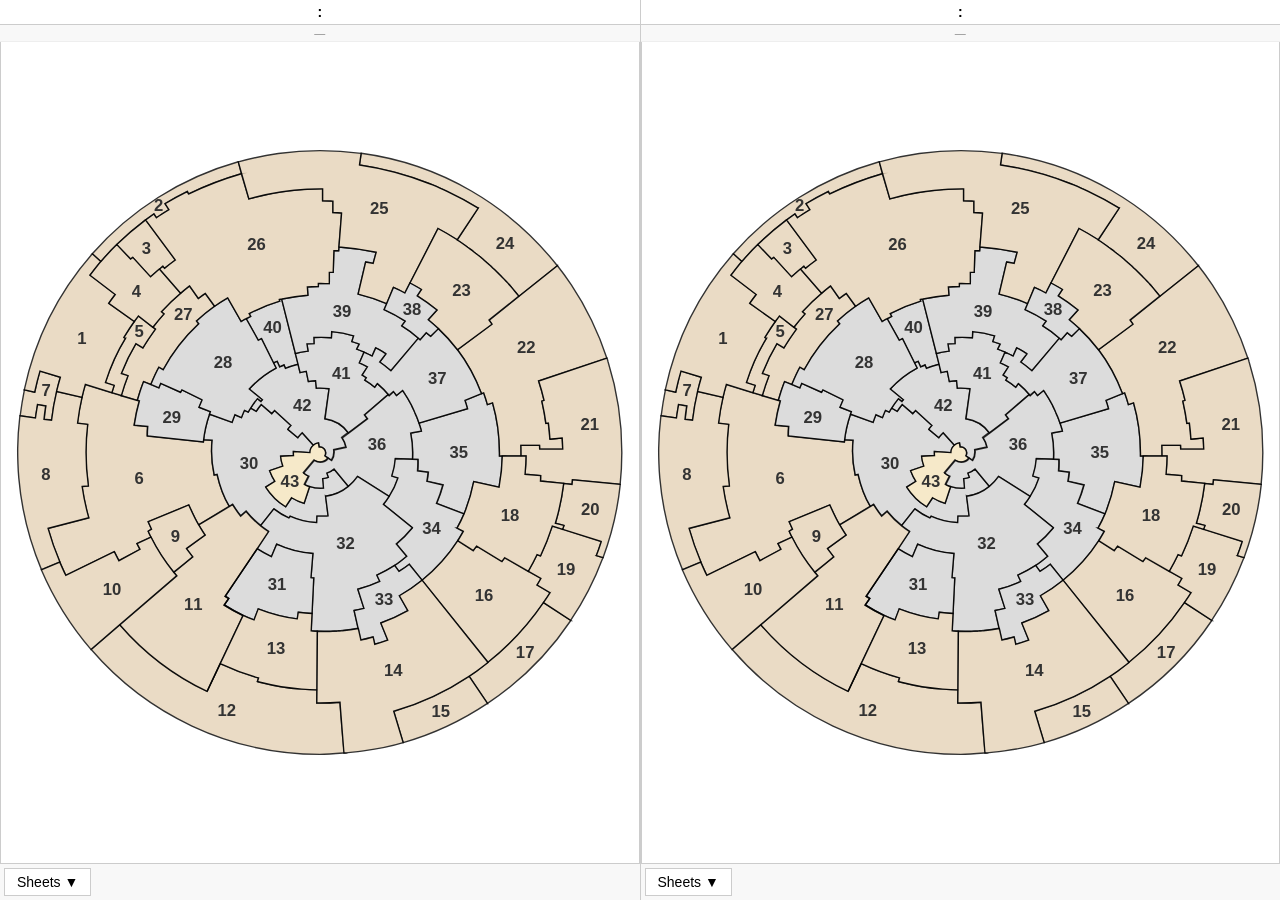
<file: web/index.html>
<!DOCTYPE html>
<html lang="ru">
<head>
<meta charset="UTF-8">
<title>Две карты задач</title>
<link rel="stylesheet" href="css/styles.css">
</head>
<body>
<div id="maps-wrapper">
  <div class="col">
    <div class="scoreboard"><span class="team team1"></span> <span class="score score1"></span> <span class="separator">:</span> <span class="score score2"></span> <span class="team team2"></span></div>
    <div class="freshness" id="left-freshness">—</div>
    <div id="left-map" class="map-box"></div>

    <div id="left-selector" class="selector">
      <button class="sel-btn">Sheets ▼</button>
      <div class="sel-list"></div>
    </div>
  </div>

  <div class="col">
    <div class="scoreboard"><span class="team team1"></span> <span class="score score1"></span> <span class="separator">:</span> <span class="score score2"></span> <span class="team team2"></span></div>
    <div class="freshness" id="right-freshness">—</div>
    <div id="right-map" class="map-box"></div>

    <div id="right-selector" class="selector">
      <button class="sel-btn">Sheets ▼</button>
      <div class="sel-list"></div>
    </div>
  </div>
</div>

<!-- ▾▾▾ SVG-карта задач: 43 клетки (path-1..path-43) — соответствуют square_N из Apps Script ▾▾▾ -->
<template id="svg-template">
  <svg viewBox="0 0 800 800" xmlns="http://www.w3.org/2000/svg">
<g data-name=" Слой 2" id="_Слой_2-2">
<g>
<g data-name=" Слой 2-2" id="_Слой_2-2">
<path d="m552.6,235.4c-.1,7.8-.9,15-2.3,22.4l-18.2-4.1c-1.6,8.1-3.9,15.9-7,23.3l-19.6-7.6c1.8-4.3,3.4-8.7,4.6-13.3l-11.5-2.6c.4-2.1.7-4.3.9-6.5l-7.6-1c.2-2.7.3-5.4.2-8.2l-4-.2c.1-1.7.1-3.1.1-4.8,0-4.8-.5-9.4-1.4-13.9l1.17-.23,6.41-1.27h.02s-.03-.1-.04-.15c-.16-.55-.32-1.05-.42-1.6-.01-.08-.03-.16-.04-.25-.1-.4-.2-.8-.4-1.2-.1-.4-.2-.8-.4-1.2-.1-.4-.2-.7-.3-1,0-.1-.1-.2-.1-.3l34.9-10.3c-.5-2-1.1-4-1.8-6l11.9-4.9,1.5-.6c1,2.8,1.9,5.6,2.7,8.5l3.7-1.3c3.3,11.5,5,23.6,5,36.1v2.2h2Z" id="path-35" style="stroke: #000; stroke-miterlimit: 10;"></path>
<line style="stroke: #000; stroke-miterlimit: 10;" x1="506.73" x2="506.67" y1="143.68" y2="143.74"></line>
<path d="m332.6,138.3l1.6,2c-10.2,9.5-18.9,20.7-25.6,33.1l-3.1-1.8c-2.3,4.1-3.97,8.03-5.77,12.33l-5.13-2.13c-1.8,4.4-3.3,8.9-4.6,13.5l-11.5-3.3c1.4-4.9,3-9.7,4.8-14.3l-4.8-1.6c2.9-7.5,6.4-14.7,10.5-21.5l5,3.1c2.8-4.7,5.9-9.2,9.1-13.6l-1.8-1.33c2.4-3.2,5.2-6.57,7.9-9.57l-1.9-1.5c4.3-4.7,8.9-9.2,13.8-13.3,2.1-1.8,4.3-3.6,6.5-5.3l6.3,9c1.6-1.2,3.3-2.5,5-3.6l6.7,9.2c-4.6,3.2-8.9,6.8-13,10.6Z" id="path-27" style="stroke: #000; stroke-miterlimit: 10;"></path>
<path d="m356.1,271.5l-21.9,13.4c-2.8-4.5-7-14.2-7.1-14.3l-29.3,12.1c.8,1.8,1.7,3.5,2.5,5.3l-2.4,1.5c.6,1.4,1.27,2.88,1.97,4.18l-10.07,4.72,2.2,4.1-15.2,8.2c-1.1-2.1-2.2-4.3-3.3-6.5l-34.9,17c-1.5-3.1-2.9-6.3-4.3-9.5-3.3-7.8-6.2-15.9-8.5-24.2l29.3-7.6c-2.1-7.3-3.7-14.9-4.8-22.5l4.5-.4c-1.1-7.9-1.7-16-1.7-24.2,0-6.8.4-13.5,1.2-20.1l-7.3-.9c.8-6.4,1.8-12.5,3.2-18.5.7-3.1,1.5-6.2,2.4-9.3l19.1,5.9,6.2,1.9.6.2h0l12.9,3.8c-1.6,5.6-2.8,11.3-3.7,17.3h.2v.2l9.5.9c-.2,2.2-.3,4.4-.3,6.6h.2v.2l40.3,4.2c.05-.48.16-1.5.16-1.5l6.04.4c-.3,2.6-.4,5.3-.4,8,0,6.2.7,11.2,1.9,17l2.1-.4c1.9,8.2,4.5,15.7,8.7,22.8Z" id="path-6" style="stroke: #000; stroke-miterlimit: 10;"></path>
<path d="m405.73,169.37c-3,.8-6.23,1.84-9.13,2.94l-1-2.4c-1,.4-2.1.9-3.1,1.4l-1.8-4c-1.1.5-1.6.7-2.6,1.2l-8.7-17.5c-.9.4-1.5.7-2.3,1.1l-8.7-15.5c1.1-.6,2.1-1.1,3.2-1.7l-1.1-2c7-3.6,14.4-6.6,22-8.9l-.3-1.2c.61-.12,1.17-.22,1.7-.3l11.83,46.86Z" id="path-40" style="stroke: #000; stroke-miterlimit: 10;"></path>
<path d="m425.5,264.3l1.8,14.1c-1.9.3-6,.2-8,.2h0l-.2,4.7c-6.8-.2-13.2-1.8-19.1-4.5l-.9,1.2c-3.9-1.7-7.5-4-10.8-6.6l-9.5,11.9c-3.9-3.1-7.4-6.6-10.5-10.4l-3.9,3.4c-2.1-2.6-4-5.4-5.8-8.3l-2.4,1.5c-4.2-7.1-6.9-14.6-8.7-22.9l-2.1.4c-1.2-5.8-1.9-10.8-1.9-17,0-2.7.1-5.4.4-8l-6.1-.4c.7-6.4,2.2-12.4,4.2-18.3l16.2,5.9c.6-1.9,1.3-3.7,2-5.5l4.7,2c.7-1.7,1.4-3.5,2.2-5.2l2.7,1.3c.6-1,1.21-2.02,1.81-2.92l3.99,2.32c1.1-1.7,2.3-3.3,3.6-4.9l7.6,6.6c.6-.8,1.3-1.5,2-2.3l11.8,10.8c-.8.9-1.6,1.8-2.3,2.8l7.2,6c.9-1.3,1.9-2.5,3.1-3.6l8.1,9c-1.5,1.3-2.4,3.2-2.4,5.3l-11.9-.7v.7c0,.7,0,1.4.1,2.1l-9.3.5c.2,2.5.8,4.8,1.6,7.1l-9.5,3.3c1,2.7,2.3,5.3,3.8,7.7l-6.6,4.1c3.6,5.7,8.5,10.6,14.3,14.2l4.3-6.5c2.8,1.7,5.8,3.1,9,4.1l4-12.2c2.4.8,5,1.2,7.6,1.2.7,0,1.5,0,2.2-.1l-.6-6.8c1.4-.2,2.8-.5,4.1-.9l-1.1-3.1c1.9-.6,3.7-1.6,5.2-2.9l10.3,12.5c-4.5,3.8-10.1,6.3-16.3,7.1h0Z" id="path-30" style="stroke: #000; stroke-miterlimit: 10;"></path>
<path d="m440,228.8l-8.7,1.9c.1.6.1,1.2.1,1.8,0,2.2-.6,4.2-1.8,5.8l-4.5-3.1c.4-.7.6-1.4.6-2.2,0-2.3-1.9-4.1-4.1-4.1h-.6l-.5-3c-1.4.2-2.7.8-3.7,1.7l-8.1-9c-1.2,1.1-2.2,2.3-3.1,3.6l-7.3-6c.7-1,1.51-1.9,2.31-2.8l-11.81-10.8c-.7.8-1.4,1.5-2,2.3l-7.6-6.6c-1.3,1.6-2.5,3.2-3.6,4.9l-4-2.3c1.5-2.3,3.1-4.6,4.9-6.8l2.5,2c.4-.5.5-.7,1-1.2l-9.4-7.7c5.5-6.1,12-11.2,19.3-15.1l-1.8-3.6c1-.6,1.5-.8,2.6-1.2l1.8,4c1-.5,2.1-1,3.1-1.4l1,2.4c2.9-1.2,6.13-2.14,9.13-2.94l1.42,6.04c1.5-.3,2.95-.71,4.45-.91l1.5,7.3c1.8-.3,3.3-.5,5.2-.6l.56,5.38c.8-.1,1.54-.08,2.34-.08,2.2,0,4.6.2,6.8.5l-3.1,21.6c6.8,1,12.8,4.7,16.7,9.9l-4.6,3.5c1.5,2,2.5,4.3,3,6.8h0Z" id="path-42" style="stroke: #000; stroke-miterlimit: 10;"></path>
<path d="m427,236.7c-1.2,1.7-3.4,2.9-5.7,2.9-1.6,0-3-.5-4.2-1.4l-7.7,9.1q.1.1.2.2h0c1,.9,2.2,1.7,3.5,2.3l-2.9,5.8c.1,0,.2.1.2.1v.1c1.2.6,2.4,1.1,3.6,1.5l-4,12.2c-3.2-1-6.2-2.4-9-4.1l-4.3,6.5c-5.8-3.6-10.7-8.5-14.3-14.2l6.6-4.1c-1.5-2.4-2.8-5-3.8-7.7l9.5-3.3c-.8-2.3-1.4-4.6-1.6-7.1l9.3-.5c-.1-.7-.1-1.4-.1-2.1v-.7l11.9.7c0-2.1.9-4,2.4-5.3,1-.9,2.3-1.5,3.7-1.7l.5,3h.6c2.2,0,4.1,1.8,4.1,4.1,0,.8-.2,1.5-.6,2.2l2.1,1.5h0Z" id="path-43" style="stroke: #000; stroke-miterlimit: 10;"></path>
<path d="m470.54,191.15l-17.14,14.55c.17.2.34.39.5.59.03.03.05.06.08.09.38.5.78,1.01,1.17,1.51.12.17.24.34.35.51l-13.6,10.3c0-.1-.1-.1-.1-.2-3.9-5.2-9.8-8.9-16.7-9.9l2.9-21.6c-2.2-.3-4.3-.5-6.6-.5-.4,0-.82,0-1.25.01-.43.01-.89.03-1.29.08l-.56-5.38c-1.82.1-3.46.3-5.2.59l-1.5-7.3c-.06.01-.13.02-.19.03-1.43.2-2.82.59-4.26.88l-3.36-13.72c2.9-.8,6.21-1.39,9.11-1.79l-.8-5.2c1.7-.1,3.4-.2,5.1-.2l-.1-4.4h0c3.18-.23,9.88-.1,12.58.2l.22-4.4c5.33.49,10.77,1.53,15.8,3l-1.3,4.2c1.63.48,3.46,1.15,5.09,1.73.07.02.14.05.21.07l-1.8,3.6c1.7.6,3.61,1.39,5.3,2.1l-3.4,7.8c2,.9,3.9,1.8,5.8,2.8l-3.8,6c1,.6,2,1.2,3,1.8l-1.1,1.8c2.48,1.49,4.86,3.17,7.14,5.05.02.02.04.03.06.05l1.86-2.55.04-.05c2.8,2.4,5.5,5,7.8,7.8l-.06.05Z" id="path-41" style="stroke: #000; stroke-miterlimit: 10;"></path>
<path d="m486.7,218.9c.9,4.5,1.4,9.1,1.4,13.9,0,1.7,0,3.1-.1,4.8l-12.2-.4v.11c-.3,4.3-1.2,8.39-2.5,12.39l4.4,1.4c-1.5,4.7-3.7,9.2-6.3,13.3l-.1-.06-22.7-14.24s-.02.03-.03.04c-1.79,2.78-4.19,4.88-6.68,6.97h-.02s-3.77-4.51-3.77-4.51l-6.5-7.8h0c-1.5,1.3-3.29,2.3-5.19,2.9l1.1,3.1c-1.3.4-2.7.7-4.1.9l.6,6.8c-.7.1-1.5.1-2.2.1-2.7,0-5.2-.4-7.6-1.2-.04-.01-.08-.03-.12-.04-.03-.01-.06-.02-.09-.03-1.22-.38-2.35-.86-3.39-1.43v-.1l2.9-5.8c-.1,0-.2-.1-.2-.1-.07-.03-.13-.07-.2-.1-.08-.04-.17-.09-.25-.13-1.05-.55-2.09-1.19-3.05-2.07l7.7-9.1c1.2.9,2.6,1.4,4.2,1.4,2.3,0,4.5-1.2,5.7-2.9.08.06,2.5,1.7,2.5,1.7,1.2-1.6,1.8-3.6,1.8-5.8,0-.6,0-1.2-.1-1.8l8.7-1.9c-.5-2.5-1.5-4.8-2.8-6.8l4.6-3.5,13.6-10.3c-.18-.24-.37-.47-.55-.71-.39-.5-.79-1.01-1.17-1.51-.03-.03-.05-.06-.08-.09-.1-.13-.2-.26-.3-.39l16.9-14.7c.2.3.5.6.7.8l3.1-2.9c.8.9,1.5,1.9,2.2,2.8l4.4-3.6c.4.6.9,1.3,1.3,1.9.3.5.6,1,.9,1.4,1.2,1.8,2.3,3.7,3.3,5.6.4.7.8,1.4,1.1,2.1v.1c.4.7.7,1.4,1,2.1.4.7.7,1.5,1,2.2.08.17.17.33.25.5.05.13.11.27.16.4.03.1.07.2.09.3.1.3.3.6.4,1,.2.4.3.8.5,1.1.1.1.1.3.2.4.6,1.4,1.1,2.9,1.6,4.4,0,.1.1.2.1.3.1.3.2.7.3,1,.1.4.3.8.4,1.2.1.4.2.8.4,1.2,0,.05.03.1.04.15.16.55.32,1.05.42,1.6.01.05.02.1.02.15.01.03.02.07.02.1l-6.43,1.17-1.27.23Z" id="path-36" style="stroke: #000; stroke-miterlimit: 10;"></path>
<path d="m520,287.2l4.5,2.4c-1.3,2.3-2.6,4.5-4,6.7v.1c-6.9,10.8-15.6,20.2-25.6,28.3h0l-9.2-11.4c-2.3,1.9-4.72,3.52-7.4,5.1l-3.1-4.3h0c3-2,5.9-4.29,8.6-6.59l-7.4-8.71.1-.1c4.2-3.5,8-7.5,11.5-11.7h0l-20.8-16.8v-.1c1.5-1.8,2.8-3.7,4-5.6,2.6-4.1,4.8-8.6,6.3-13.3l-4.4-1.4c1.3-4,2.2-8.2,2.5-12.5l12.2.4,4,.2c.1,2.8,0,5.5-.2,8.2l7.6,1c-.2,2.2-.5,4.4-.9,6.5l11.5,2.6c-1.2,4.6-2.8,9-4.6,13.3l19.9,7.5c-1.3,3.3-3.2,6.9-5.1,10.2Z" id="path-34" style="stroke: #000; stroke-miterlimit: 10;"></path>
<path d="m476.4,298.6l.1.1,7.3,8.8s-5.6,4.7-8.6,6.6h0c-4.1,2.7-8.4,4.9-12.8,7l2.1,4.5c-5.1,2.4-10.2,4.2-15.8,5.6l4.4,13.8c-3.4.82-7.1,1.5-7.1,1.5l3,12.8h-.1c-3.8.7-7.5,1.2-11.3,1.6-.3,0-.6.1-1,.1-.6.1-1.2.1-1.9.1-.5,0-1.1.1-1.6.1-.9.1-1.8.1-2.7.1-.7,0-1.5.1-2.2.1h-3.8c-1.6,0-3.3,0-4.9-.1h-.1c-1.5,0-2.8-.1-4.3-.2l.6-12.5,1.3-25.5-2-.2,1.4-17.4c-9.3-.6-18.1-3-26.1-6.7-.05.11-3.7,8.8-3.7,8.8l-.1.2c-3.5-1.7-6.89-3.63-10.3-5.8h0l8.2-12.3.1-.2c-2-1.3-3.9-2.7-5.7-4.1l9.5-12c3.3,2.6,6.9,4.8,10.8,6.5l.9-1.2c5.9,2.7,12.3,4.3,19.1,4.5l.2-4.6h0c2,0,6.1.1,8-.2l-1.8-14.1c6.2-.8,11.8-3.2,16.4-7h0c2.5-2.1,4.7-4.5,6.5-7.2h.1l22.7,14.3c-1.2,2-2.6,3.9-4.1,5.7h0l20.8,16.8v.1c-3.4,4.2-7.2,8.1-11.5,11.6h0Z" id="path-32" style="stroke: #000; stroke-miterlimit: 10;"></path>
<path d="m438.7,449c-5.8.5-11.4,1-17.3,1-65.8,0-124.7-29.2-164.5-75.4l20.7-17.8h0c17.3,20,38.5,36.3,62.6,47.8h0l9.4-19.8c8.9,4.2,17.9,7.6,27.6,10.2l-.8,2.6c.9.2,1.7.5,2.6.7h.1c9.4,2.4,19.2,4,29.1,4.8,3.6.3,7.3.5,11,.5l-.1,9.4v.1h2.2c4.9,0,9.7-.2,14.5-.6l.2,3s2.6,33.5,2.7,33.5Z" id="path-12" style="stroke: #000; stroke-miterlimit: 10;"></path>
<path d="m415.8,348.7c-3.5-.1-6.5-.4-9.9-.9l-.7,4.7c-10-1.2-19.1-3.7-28.1-7.2l-3,8c-2.7-1-5.3-2.1-7.8-3.3-4.7-2.2-9.2-4.7-13.6-7.5l3.2-4.7c-.8-.5-1.6-1-2.5-1.6,0,0,22.73-34.1,22.8-34.2,2.84,1.82,6.7,4,10.3,5.8.09-.22,3.8-9,3.8-9,8.1,3.8,16.8,6.1,26.1,6.7l-1.4,17.4,2,.2-1.2,25.6Z" id="path-31" style="stroke: #000; stroke-miterlimit: 10;"></path>
<path d="m364.9,32.3h0c-13.2,3.8-25.8,8.6-38,14.5h0l-.8-1.7-.1-.1c-5.5,2.7-10.8,5.6-16,8.8l2.8,4.3c-3.1,1.9-6,3.7-9,5.8h0l-1.7-2.6-.1-.1c-2,1.4-4,2.9-6,4.3-7.3,5.5-14.2,11.4-20.7,17.8-4,3.9-7.7,7.9-11.4,12.1l-.1.1-6-5.5-.1-.1c27.4-31.3,63.8-54.6,105-66.2h0l.3,1.1.1.4s1.8,7.1,1.8,7.1Z" id="path-2" style="stroke: #000; stroke-miterlimit: 10;"></path>
<path d="m494.9,324.7c-5.1,4.1-10.6,7.9-16.3,11.2l6.1,10.7c-6.2,3.5-12.7,6.5-19.5,8.9l5,12.3c-3.1,1.1-6.2,2.1-9.3,3l-1.4-5.3c-2.9.8-5.8,1.6-8.8,2.2l-4.7-21.2s2.97-.52,7.1-1.5l-4.4-13.8c5.5-1.4,10.7-3.2,15.8-5.6l-2.1-4.5c4.5-2.1,8.7-4.3,12.8-7l3.1,4.3c2.55-1.56,5.1-3.2,7.4-5.1l9.2,11.4Z" id="path-33" style="stroke: #000; stroke-miterlimit: 10;"></path>
<path d="m587,333.8c-1.5,2.4-3,4.8-4.7,7v.1c-11.1,16.2-24.6,30.7-39.9,43v-.1l-47.5-59.1c9.9-8,18.7-17.7,25.7-28.5h.1l11.1,7.1,2.4-3.3,18.2,11.1,2-2.7,17,9.8.1.1,9,5.1c-.9,1.6-1.8,3.1-2.8,4.7l9.3,5.7h0Z" id="path-16" style="stroke: #000; stroke-miterlimit: 10;"></path>
<path d="m601.9,353.7c-15.8,23.6-36.21,43.88-59.91,59.68l-13.19-19.58c1.8-1.2,3.5-2.4,5.2-3.6,2.8-2,5.6-4.2,8.3-6.4h0c15.3-12.2,28.8-26.7,39.9-43h0l19.7,12.9h0Z" id="path-17" style="stroke: #000; stroke-miterlimit: 10;"></path>
<path d="m317.5,94.4c-2.6,1.9-5.2,3.9-7.8,6l-1.2-1.5c-.8.7-1.6,1.3-2.4,2h-.1c-.6.5-1.1.9-1.7,1.4-1.6,1.4-3.2,2.8-4.7,4.2l-12.8-14-1.6,1.2-9.9-10.4c6.5-6.4,13.4-12.3,20.7-17.8l21.5,28.9Z" id="path-3" style="stroke: #000; stroke-miterlimit: 10;"></path>
<path d="m384.5,289.8l-8.2,12.3h0l-23.1,34.3c.8.5,1.6,1.1,2.5,1.6l-3.2,4.7c4.4,2.8,8.9,5.3,13.6,7.5l-16.5,34.7-9.3,19.7-.1.1c-24.1-11.4-45.4-27.8-62.7-47.8l.1-.1,40.9-35.2s-.1-.1-.1-.2c-.7-.8-1.3-1.6-2-2.3h0l13.5-11.2h0l-4.5-5.9.2-.2s13.12-9.54,13.2-9.6c-.4-.54-4.35-6.9-4.6-7.3,1.2-.73,24.4-14.5,24.4-14.5,1.8,2.9,3.7,5.7,5.8,8.3l3.9-3.4c3.1,3.8,6.6,7.3,10.5,10.4,1.8,1.5,3.7,2.8,5.7,4.1h0Z" id="path-11" style="stroke: #000; stroke-miterlimit: 10;"></path>
<path d="m234.7,178.7c-1,3.4-1.9,6.8-2.7,10.2v.1c-1.6,6.7-2.8,13.5-3.6,20.5h-.2l-5.1-.6c.3-3.4.7-6.2,1.2-9.6l-6-1v.1c-.5,3.2-1.1,6.2-1.5,9.5h-.2l-10.8-1.6c.8-6.1,1.8-12.3,3-18.3h0v-.2l7.4,1.7h.1c1.1-5,2.3-10.1,3.7-15q0-.1.1-.2l14.6,4.4h0Z" id="path-7" style="stroke: #000; stroke-miterlimit: 10;"></path>
<path d="m342.6,203.5c-.2.6-.4,1.2-.6,1.8h0c-2,5.8-3.8,13.5-4.4,19.9l-40.1-4.3v-.2h-.2c0-2.2.1-4.4.3-6.6l-9.5-.9v-.2h-.2c.9-5.9,2.1-11.7,3.7-17.3l-1.4-.5c1.3-4.6,2.6-9,4.4-13.4l10.97,4.56,1.33-3.26,14.3,6.4,1-1.7,14.3,7.1v.1l.2.1-2.2,5.2,8.1,3.2h0Z" id="path-29" style="stroke: #000; stroke-miterlimit: 10;"></path>
<path d="m370.6,187.2l9.4,7.7c-.5.5-.6.7-1,1.2l-2.5-2c-1.8,2.2-3.4,4.4-4.9,6.8-.6,1-1.2,1.9-1.7,2.9l-2.7-1.3c-.8,1.7-1.5,3.5-2.2,5.2l-4.7-2c-.7,1.8-1.4,3.6-2,5.5l-16.3-5.9h0c.2-.6.4-1.2.6-1.8l-8.2-3.2,2.2-5.2-.2-.1v-.1l-14.3-7.1-1,1.7-14.2-6.4-1.33,3.26-5.77-2.46c1.8-4.3,3.5-8.3,5.8-12.4l3.1,1.8c6.7-12.4,15.4-23.6,25.6-33.1l-1.6-2c4.1-3.8,8.4-7.3,13-10.6,3-2.2,6.2-4.2,9.4-6l9.7,17c1.2-.7,2.4-1.4,3.6-2l8.7,15.5c.8-.4,1.4-.7,2.3-1.1l8.7,17.5,1.8,3.6c-7.3,3.9-13.8,9-19.3,15.1h0Z" id="path-28" style="stroke: #000; stroke-miterlimit: 10;"></path>
<path d="m625,308.5c-6,16-13.8,31.2-23.2,45.1h0l-19.5-12.8v-.1c1.6-2.3,3.2-4.6,4.7-7l-9.4-5.5c1-1.5,1.9-3.1,2.8-4.7l-9-5.1-.1-.1c2.2-3.9,4.4-8,6.3-12l2.5.9c3.3-6.9,6.1-14.1,8.5-21.5l7.3,2.3h.1l27.8,8.7v.1c-1.1,3.5-2.2,6.9-3.5,10.2l4.7,1.5h0Z" id="path-19" style="stroke: #000; stroke-miterlimit: 10;"></path>
<path d="m225.9,287.4c2.3,8.3,5.2,16.4,8.5,24.2l-13.3,5.5c-8.6-20.5-14.3-42.8-16.3-66-.3-3.3-.5-6.7-.6-10-.1-2.8-.2-5.6-.2-8.4v-2.7c.1-8,.7-15.9,1.6-23.6l11,1.6v-.1h.2c.4-3.3,1-6.2,1.5-9.5l5.8,1c-.5,3.4-.9,6.2-1.2,9.6l5.3.6v-.1h.2c.8-7,2-13.8,3.6-20.5l18.3,4.2h0c-1.4,6-2.4,12.1-3.2,18.5l7.3.9c-.8,6.6-1.2,13.3-1.2,20.1,0,8.2.6,16.3,1.7,24.2l-4.5.4c1.1,7.6,2.7,15.2,4.8,22.5l-29.3,7.6h0Z" id="path-8" style="stroke: #000; stroke-miterlimit: 10;"></path>
<path d="m303.1,144.1c-3.2,4.4-6.2,8.8-9,13.5l-5-3.1c-4.1,6.8-7.6,14-10.5,21.5l4.8,1.6c-1.8,4.6-3.4,9.4-4.8,14.3l-.2-.1-6.6-2,1.6-5.2-6.3-2c3.7-11.5,8.2-21.8,14.4-31.8l-1.1-.7c2.4-4,4.8-7.8,7.5-11.5,1-1.3,1.9-2.6,2.9-3.9l10.5,8.1,1.8,1.3h0Z" id="path-5" style="stroke: #000; stroke-miterlimit: 10;"></path>
<path d="m281.5,150.8c-6.2,10-10.7,20.3-14.4,31.8l6.3,2-1.6,5.2-19.1-5.9c-.9,3.1-1.7,6.2-2.4,9.3l-18.3-4.2v-.1c.8-3.4,1.7-6.8,2.7-10.2l-14.6-4.4q0,.1-.1.2h0c-1.5,4.9-2.7,9.9-3.8,15l-7.4-1.7v.2h-.1c7.8-37,25-70.7,49-98.1l6.1,5.6c-2.8,3.2-5.2,6.4-7.8,9.8l18.2,13.9c-1.6,2.1-3.2,4.2-4.7,6.4l18.4,13c-2.7,3.7-5.1,7.5-7.5,11.5l1.1.7h0Z" id="path-1" style="stroke: #000; stroke-miterlimit: 10;"></path>
<path d="m307.4,131.6l1.9,1.5c-2.7,3-5.6,6.47-8,9.67l-10.5-8.07c-1,1.3-2,2.6-2.9,3.9l-18.4-13c1.5-2.2,3.1-4.3,4.7-6.4l-18.2-13.9c2.6-3.3,5.1-6.6,7.8-9.8l.1-.1c3.7-4.2,7.4-8.2,11.4-12.1l9.9,10.4,1.6-1.2,12.8,14c1.5-1.4,3.1-2.8,4.7-4.2.6-.5,1.1-.9,1.7-1.4h.1l15.1,17.4c-4.9,4.1-9.5,8.6-13.8,13.3h0Z" id="path-4" style="stroke: #000; stroke-miterlimit: 10;"></path>
<path d="m334.23,284.94c1.5,2.4,2.97,4.96,4.57,7.26l-13.2,9.6-.2.2,4.5,5.9h0s-13.5,10.92-13.6,11c-6.4-7.8-11.94-16.24-16.44-25.24,0,0-1.36-2.76-1.96-4.16l2.4-1.5c-.8-1.8-1.6-3.6-2.4-5.4l29.2-12s4.4,9.9,7.1,14.3l.03.04Z" id="path-9" style="stroke: #000; stroke-miterlimit: 10;"></path>
<path d="m318.3,321.5l-41,35.3-20.6,17.7c-14.6-17-26.7-36.3-35.7-57.3h0l13.3-5.5c1.4,3.2,2.8,6.4,4.3,9.5l34.9-17c1.1,2.2,2.2,4.4,3.3,6.5l15.2-8.2-2.2-4.1,10.07-4.72c4.5,9,10.03,17.62,16.33,25.32,0,0,1.5,1.7,2.1,2.5h0Z" id="path-10" style="stroke: #000; stroke-miterlimit: 10;"></path>
<path d="m541.99,413.38c-18.4,12.3-38.75,22.01-60.65,28.21l-6.73-22.49c19.5-5.7,37.7-14.2,54.2-25.2l13.19,19.48Z" id="path-15" style="stroke: #000; stroke-miterlimit: 10;"></path>
<path d="m419.6,361.4v.1l-.3,42v.1c-3.7,0-7.4-.2-11-.5-10-.8-19.7-2.4-29.1-4.8h-.1c-.9-.2-1.7-.4-2.6-.7l.8-2.6c-9.7-2.6-18.7-6-27.6-10.2l-9.4,19.8h0l9.3-19.7,16.5-34.7c-4.7-2.2-9.2-4.7-13.6-7.5l3.2-4.7c-.9-.5-1.7-1.1-2.5-1.6l23.1-34.3h0l-23,34.1c.9.6,1.7,1.1,2.5,1.6l-3.2,4.7c4.4,2.8,8.9,5.3,13.6,7.5,2.5,1.2,5.1,2.3,7.8,3.3l3-8c9,3.5,18.1,6,28.1,7.2l.7-4.7c3.4.5,6.5.8,10,.9l-.6,12.5c1.6.1,2.9.2,4.4.2Z" id="path-13" style="stroke: #000; stroke-miterlimit: 10;"></path>
<path d="m542.3,383.9c-2.7,2.2-5.5,4.3-8.3,6.4-1.7,1.2-3.5,2.4-5.3,3.5-16.5,11-34.7,19.5-54.2,25.2l6.83,22.59c-19.41,5.94-42.63,7.41-42.63,7.41l-2.6-33.4-.2-3.1c-4.8.4-9.6.6-14.5.6h-2.2l.1-9.4v-.1l.3-42v-.1h.1c1.6.1,3.3.1,4.9.1h3.8c.7,0,1.5,0,2.2-.1.9,0,1.8-.1,2.7-.1.5,0,1.1-.1,1.6-.1.6,0,1.2-.1,1.9-.1.3,0,.6-.1,1-.1,3.8-.4,7.5-.9,11.3-1.6l1.9,8.3c3-.6,5.9-1.4,8.8-2.2l1.1,5.2c3.1-.9,6.2-1.9,9.3-3l-5-12.3c6.8-2.4,13.3-5.4,19.5-8.9l-6.1-10.7c5.7-3.3,11.3-7.1,16.3-11.2l47.4,59.2h0Z" id="path-14" style="stroke: #000; stroke-miterlimit: 10;"></path>
<path d="m592.2,98.5l-27.6,22s-.06-.09-.09-.13c-.47-.65-.94-1.21-1.41-1.77-.5-.6-1-1.2-1.5-1.8-1-1.2-2.1-2.5-3.1-3.7-.4-.5-.8-1-1.3-1.4-.6-.7-1.3-1.4-1.9-2.1-.9-1-1.8-2-2.8-2.9l-.1-.1c-.9-.9-1.8-1.8-2.7-2.7-.1-.2-.3-.3-.4-.4-.9-.9-1.8-1.8-2.7-2.6,0,0,0-.1-.1-.1-1-.9-2-1.9-3-2.8-.6-.6-1.2-1.1-1.9-1.7l-.2-.2c-.7-.6-1.4-1.2-2.1-1.8,0,0,0-.1-.1-.1-1.3-1.1-2.6-2.2-3.9-3.2-1.1-.9-2.2-1.8-3.3-2.6-.2-.2-.4-.3-.6-.5-1.2-.9-2.5-1.8-3.7-2.7-.1-.1-.2-.1-.2-.2-.8-.6-1.7-1.2-2.5-1.8-1.6-1.1-3.2-2.2-4.8-3.2l.09-.14,15.01-22.86c-7.2-4.42-14.65-8.45-22.34-12.06-1.71-.8-3.42-1.58-5.16-2.34-1.73-.76-3.47-1.5-5.22-2.22-.88-.36-1.76-.71-2.64-1.06-15.86-6.28-32.6-10.83-50.03-13.42h0l1.19-8.2v-.1c28.61,3.85,55.39,13.28,79.26,27.14,23.87,13.86,44.85,32.16,61.85,53.76Z" id="path-24" style="stroke: #000; stroke-miterlimit: 10;"></path>
<path d="m595.7,222.5c.2,2.7.3,5.3.4,7.9h-16.6l-.1-2.7h-13.4c.1,1.7.1,3.5.1,5.3v2.4h-15.5v-2.2c0-12.5-1.7-24.6-5-36.1l-3.7,1.3c-.8-2.9-1.7-5.7-2.7-8.5l-1.5.6c-4.57-11.96-10.22-22.29-17.3-31.59h0s24.8-18.31,24.8-18.31v-.1l-1.97-2.82,21.47-17.18,27.5-22,.1-.1v.1c3.5,4.4,6.8,9,10,13.8,5.4,8.1,10.25,16.58,14.51,25.36,4.27,8.79,7.94,17.89,10.99,27.24l-49.1,16.5c1.5,4.5,2.8,9.2,3.9,13.9l-1.6.6c1.2,5.3,2.2,10.5,2.9,16h.1s0,0,0,0l1.7-.19c.5,3.8.9,7.59,1.1,11.49h.1s0,0,0,0l8.8-.7Z" id="path-22" style="stroke: #000; stroke-miterlimit: 10;"></path>
<polyline points="584 211.89 585.7 211.7 585.7 211.71" style="stroke: #000; stroke-miterlimit: 10;"></polyline>
<line style="stroke: #000; stroke-miterlimit: 10;" x1="595.7" x2="586.9" y1="222.5" y2="223.19"></line>
<path d="m638.6,233c0,7.57-.4,15.23-1.19,22.6,0,.03,0,.07,0,.1l-34.3-3.3-.3,3.3-6-.6-16.7-1.7c.1-1.3.1-2.6.1-3.9l-11.2-1c.4-4.3.7-8.7.7-13.1h-3.6v-2.4c0-1.8,0-3.6-.1-5.3h13.4l.1,2.7h16.6c-.1-2.6-.2-5.2-.4-7.9l-8.8.7h0c-.2-3.91-.6-7.7-1.1-11.5h-.1s-1.7.2-1.7.2h0c-.7-5.51-1.7-10.7-2.9-16l1.6-.6c-1.1-4.7-2.4-9.4-3.9-13.9l49.1-16.5c.3.8.5,1.5.7,2.3,6.5,20.7,10.1,42.7,10,65.8Z" id="path-21" style="stroke: #000; stroke-miterlimit: 10;"></path>
<path d="m620.3,307c1.3-3.4,2.4-6.6,3.5-10v-.1l-27.8-8.8c.4-1.06.7-1.9,1-2.8l-6.2-1.6c2.8-9.2,4.8-18.8,6-28.5h0l6,.6.3-3.3,34.3,3.3h.1c-1.9,18.3-6.2,36-12.4,52.7h0l-4.8-1.5Z" id="path-20" style="stroke: #000; stroke-miterlimit: 10;"></path>
<path d="m597,285.3s-.09.27-.23.67c-.04.1-.08.21-.11.33,0,.01-.02.03-.02.04-.05.14-.1.3-.16.45-.02.08-.05.15-.08.24-.06.15-.11.31-.17.46-.07.18-.13.36-.2.52-.01.03-.02.06-.03.09l-7.4-2.3c-2.4,7.4-5.2,14.6-8.5,21.5l-2.5-.9c-1.87,3.94-4.03,7.97-6.19,11.81-.03.04-.05.09-.07.13-.02.02-.03.04-.04.06l-17-9.8-2,2.7-18.2-11.1-2.4,3.3-11.1-7.1c.04-.06.08-.13.12-.19,1.35-2.14,2.62-4.38,3.88-6.61l-4.5-2.4c1.9-3.3,3.5-6.7,5-10.2h0c3.1-7.4,5.4-15.2,7-23.3l18.2,4.1c1.4-7.4,2.2-14.6,2.3-22.4h17.1c0,4.4-.3,8.8-.7,13.1l11.2,1c0,1.3,0,2.6-.1,3.9l16.7,1.7c-.9,7.28-2.25,14.55-4.05,21.61-.6,2.36-1.25,4.69-1.95,6.99l6.2,1.6Z" id="path-18" style="stroke: #000; stroke-miterlimit: 10;"></path>
<path d="m492.3,150.6l-19.8,23.4c-2.6-2.2-5.28-4.32-8.08-6.22l.45-.59c.12-.16.26-.34.41-.55,1.31-1.71,3.62-4.74,3.62-4.74-.01-.01-.03-.02-.04-.03-.54-.36-1.08-.71-1.62-1.06-.46-.3-.91-.57-1.35-.84-1.42-.88-2.87-1.71-4.39-2.47l-2.6,5.9c-.44-.22-.88-.44-1.32-.65-.14-.07-.29-.15-.44-.22-1.34-.68-2.66-1.32-3.94-1.93-.07-.04-.13-.07-.2-.1-1.63-.67-4.51-1.79-5.1-2l1.8-3.6c-1.63-.58-5.23-1.78-5.3-1.8l1.3-4.2c-5.1-1.5-10.4-2.5-15.8-3l-.2,4.4c-2.7-.3-9.77-.26-12.6-.2l.1,4.4c-1.7,0-3.4.1-5.1.2l.8,5.2c-3,.4-6.21.96-9.11,1.76l-9.89-39.16s12.6-2.3,18.9-2.8l-.4-5.9c2.6-.2,5.2-.3,7.9-.4v-2.1h1.8c2.1,0,4.1.1,6.1.1v-8.1h2.8l.5-15.6h3.4l.2-2.7c9.2.7,18,1.9,26.8,3.8l-2.2,8c-1.8-.4-3.6-.7-5.4-1l-5.4,23.1c7,1.7,13.9,4,20.5,6.9l-1.8,4.3c5.3,2.4,10.4,5.2,15.2,8.3l-2.5,3.3c4.2,2.5,8.3,5.6,12,8.9Z" id="path-39" style="stroke: #000; stroke-miterlimit: 10;"></path>
<path d="m437,60.6l-1.9,24.4-.2,2.7h-3.4l-.5,15.6h-2.8v8.1c-2,0-4-.1-6.1-.1h-1.8v2.1c-2.7.1-5.3.2-7.9.4l.4,5.9c-6.3.5-12.5,1.4-18.6,2.7,0,0-1.44.27-2,.4l.3,1.2c-7.6,2.3-15,5.3-22,8.9l1.1,2c-1.1.6-2.2,1.1-3.2,1.7-1.2.6-2.4,1.3-3.6,2l-9.7-17c-3.2,1.9-6.4,3.9-9.4,6l-6.7-9.2c-1.7,1.1-3.4,2.4-5,3.6l-6.3-9c-2.2,1.7-4.4,3.4-6.5,5.3l-15.2-17.4c.9-.7,1.7-1.3,2.4-2l1.2,1.5c2.6-2.1,5.2-4.1,7.8-6l-21.4-28.8c2-1.4,4-2.9,6-4.3l1.7,2.6h0l.1.1c3-2.1,5.9-3.9,9-5.8l-2.8-4.3c5.2-3.2,10.5-6.1,16-8.8l.8,1.7h0l.1.1c12.2-5.9,24.9-10.8,38-14.6l5.4,18.1c16.6-4.7,33.9-7.2,52-7.2h1v8.6c2.8,0,4.7.1,7.4.2v8.2c2.2.1,4.2.2,6.3.4h0Z" id="path-26" style="stroke: #000; stroke-miterlimit: 10;"></path>
<line style="stroke: #000; stroke-miterlimit: 10;" x1="520.4" x2="520.33" y1="158.91" y2="158.96"></line>
<path d="m535.3,57l-15.1,22.8c-4.5-2.9-9.1-5.6-13.8-8.1l-20.19,39.21h-.01l-3.7,7.19c-2.7-1.5-5.4-2.8-8.2-4l-4.9,11.7c-6.6-2.9-13.5-5.2-20.5-6.9l5.4-23.1c1.8.3,3.6.6,5.4,1l2.2-8c-8.8-1.9-17.6-3.1-26.8-3.8l1.9-24.4c-2.1-.2-4.1-.3-6.2-.4v-8.2h-.1c-2.65-.1-4.54-.2-7.3-.2v-8.6h-1c-3.39,0-6.76.09-10.11.26-14.49.75-28.5,3.12-41.99,6.94v-.03s-7.6-26.57-7.6-26.57c.01,0,.02-.01.03-.01,9.34-2.64,18.93-4.67,28.73-6.03,9.82-1.36,19.84-2.06,30.04-2.06s19.89.7,29.59,2h0l-1.19,8.2v.1c17.43,2.53,34.17,7.06,50.03,13.32.88.35,1.76.7,2.64,1.06,1.75.72,3.49,1.46,5.22,2.22,1.74.76,3.45,1.54,5.16,2.34,7.69,3.61,15.14,7.64,22.34,12.06Z" id="path-25" style="stroke: #000; stroke-miterlimit: 10;"></path>
</g>
<line style="stroke: #000; stroke-miterlimit: 10;" x1="278.5" x2="277.9" y1="192" y2="191.8"></line>
<path d="m525.8,195.4c.7,2,1.3,4,1.8,6l-34.9,10.3c-.5-1.5-1-2.9-1.6-4.4,0-.1-.1-.3-.2-.4-.1-.4-.3-.8-.5-1.1-.1-.3-.3-.6-.4-1-.03-.07-.06-.13-.09-.2-.05-.13-.11-.27-.16-.4-.07-.2-.15-.4-.25-.6-.3-.8-.7-1.5-1-2.2s-.7-1.4-1-2.1v-.1c-.4-.7-.7-1.4-1.1-2.1-1-1.9-2.1-3.8-3.3-5.6-.3-.5-.6-1-.9-1.4-.4-.6-.9-1.3-1.3-1.9l-4.4,3.6c-.7-.9-1.4-1.9-2.2-2.8l-3.1,2.9c-.19-.19-.47-.47-.66-.75l.06-.05c-2.3-2.8-5-5.4-7.8-7.8l-.04.05s-.04-.03-.06-.05l-1.86,2.55c-2.28-1.88-4.66-3.56-7.14-5.05l1.1-1.8c-1-.6-2-1.2-3-1.8l3.8-6c-1.9-1-3.8-1.9-5.8-2.8l3.4-7.8c1.33.6,2.65,1.26,3.94,1.93.15.07.3.15.44.22.48.25.95.5,1.42.75l2.6-5.9c1.24.62,2.71,1.41,4.29,2.37.44.27.89.54,1.35.84.54.35,1.08.7,1.62,1.06l-3.58,4.77-.41.55-.45.59c2.8,1.9,5.48,4.02,8.08,6.22l19.8-23.4c.11.1,1.17,1.07,1.2,1.1l4.4-5,3.2,2.6,5.57-5.56c5.1,4.78,9.65,9.8,13.73,15.16h0c7.08,9.31,12.73,19.64,17.3,31.6l-11.9,4.9Z" id="path-37" style="stroke: #000; stroke-miterlimit: 10;"></path>
<path d="m543.2,137.7l2,2.8v.1l-24.8,18.3c-4.08-5.36-8.63-10.38-13.73-15.16-.04-.05-.07-.08-.11-.1-2.29-2.17-4.69-4.27-7.21-6.34l6.29-6.94c-4.5-3.7-9.25-7.12-14.22-10.22l3.03-4.57c-2.45-1.54-5.67-3.28-8.24-4.66l20.19-39.21c4.7,2.5,9.3,5.2,13.8,8.1.03.02.06.04.09.06l-.09.14c1.6,1,3.2,2.1,4.8,3.2.8.6,1.7,1.2,2.5,1.8,0,.1.1.1.2.2,1.2.9,2.5,1.8,3.7,2.7.2.2.4.3.6.5,1.1.8,2.2,1.7,3.3,2.6,1.3,1,2.6,2.1,3.9,3.2.1,0,.1.1.1.1.7.6,1.4,1.2,2.1,1.8l.2.2c.7.6,1.3,1.1,1.9,1.7,1,.9,2,1.9,3,2.8.1,0,.1.1.1.1.9.8,1.8,1.7,2.7,2.6.1.1.3.2.4.4.9.9,1.8,1.8,2.7,2.7l.1.1c1,.9,1.9,1.9,2.8,2.9.6.7,1.3,1.4,1.9,2.1.5.4.9.9,1.3,1.4,1,1.2,2.1,2.5,3.1,3.7.5.6,1,1.2,1.5,1.8.47.56.94,1.12,1.41,1.77l-21.41,17.13.13.18-.03.02Z" id="path-23" style="stroke: #000; stroke-miterlimit: 10;"></path>
<path d="m506.67,143.74l-5.57,5.56-3.2-2.6-4.4,5s-1.09-1-1.2-1.1c-3.7-3.3-7.8-6.4-12-8.9l2.5-3.3c-4.8-3.1-9.9-5.9-15.2-8.3l1.8-4.3,4.9-11.7c2.8,1.2,5.5,2.5,8.2,4l3.7-7.19h.01c2.57,1.38,5.79,3.12,8.24,4.66l-3.03,4.57c4.97,3.1,9.72,6.52,14.22,10.22l-6.29,6.94c2.52,2.07,4.92,4.17,7.21,6.34.04.02.07.05.11.1Z" id="path-38" style="stroke: #000; stroke-miterlimit: 10;"></path>
</g>
</g>

<!-- Номера задач -->
<g class="task-numbers">
  <text x="250.13" y="150.94" class="task-number">1</text>
  <text x="305.5" y="55.5" class="task-number">2</text>
  <text x="296.62" y="85.86" class="task-number">3</text>
  <text x="289.34" y="116.75" class="task-number">4</text>
  <text x="291.45" y="146.04" class="task-number">5</text>
  <text x="291.36" y="251.22" class="task-number">6</text>
  <text x="224.49" y="188.18" class="task-number">7</text>
  <text x="224.32" y="249.00" class="task-number">8</text>
  <text x="317.53" y="293.14" class="task-number">9</text>
  <text x="271.80" y="331.18" class="task-number">10</text>
  <text x="330.33" y="341.93" class="task-number">11</text>
  <text x="354.44" y="418.46" class="task-number">12</text>
  <text x="389.79" y="373.89" class="task-number">13</text>
  <text x="474.13" y="389.82" class="task-number">14</text>
  <text x="508.39" y="419.11" class="task-number">15</text>
  <text x="539.45" y="335.71" class="task-number">16</text>
  <text x="569.07" y="376.75" class="task-number">17</text>
  <text x="558.26" y="278.21" class="task-number">18</text>
  <text x="598.51" y="316.82" class="task-number">19</text>
  <text x="615.92" y="273.75" class="task-number">20</text>
  <text x="615.58" y="212.64" class="task-number">21</text>
  <text x="569.81" y="157.42" class="task-number">22</text>
  <text x="523.30" y="116.64" class="task-number">23</text>
  <text x="554.64" y="82.39" class="task-number">24</text>
  <text x="464.19" y="57.11" class="task-number">25</text>
  <text x="375.86" y="83.07" class="task-number">26</text>
  <text x="323.17" y="133.25" class="task-number">27</text>
  <text x="351.66" y="168.00" class="task-number">28</text>
  <text x="314.83" y="207.75" class="task-number">29</text>
  <text x="370.49" y="240.86" class="task-number">30</text>
  <text x="390.54" y="327.64" class="task-number">31</text>
  <text x="439.81" y="298.28" class="task-number">32</text>
  <text x="467.51" y="338.93" class="task-number">33</text>
  <text x="501.66" y="287.68" class="task-number">34</text>
  <text x="521.36" y="232.96" class="task-number">35</text>
  <text x="462.53" y="227.11" class="task-number">36</text>
  <text x="505.92" y="179.32" class="task-number">37</text>
  <text x="487.72" y="129.64" class="task-number">38</text>
  <text x="437.39" y="131.36" class="task-number">39</text>
  <text x="387.34" y="143.21" class="task-number">40</text>
  <text x="436.71" y="176.07" class="task-number">41</text>
  <text x="408.75" y="198.82" class="task-number">42</text>
  <text x="399.83" y="253.64" class="task-number">43</text>
</g>
</g>
</svg>
</template>

<script src="js/config.js"></script>
<script src="js/paint.js"></script>
<script src="js/api.js"></script>
<script src="js/app.js"></script>
</body>
</html>
</file>
<file: web/css/styles.css>
/* ——— Layout ——— */
html,body{margin:0;height:100%;font-family:sans-serif}
#maps-wrapper{display:flex;height:100%}
.col{flex:1;display:flex;flex-direction:column;border-right:1px solid #ccc}
.col:last-child{border-right:none}

.map-box{
  flex:1;
  padding:0;
  display:flex;
  justify-content:center;
  align-items:center;
  overflow:hidden;
}

.map-box svg{
  width:100%;
  height:100%;
  border:1px solid #ccc;
}

.tabs{display:flex;background:#f8f8f8;border-top:1px solid #ccc;overflow-x:auto}
.tab{padding:8px 16px;cursor:pointer;border-right:1px solid #ddd;white-space:nowrap}
.tab.active{background:#fff;font-weight:bold}

/* ——— базовые заливки карты (уровни задач) ——— */
:root{
  --tasks_opacity: 0.8;
  --first_level_color:#E6D3B7;
  --second_level_color:#D4D4D4;
  --third_level_color:#F4E4BC;
}

#path-1,#path-2,#path-3,#path-4,#path-5,#path-6,#path-7,#path-8,#path-9,
#path-10,#path-11,#path-12,#path-13,#path-14,#path-15,#path-16,#path-17,
#path-18,#path-19,#path-20,#path-21,#path-22,#path-23,#path-24,#path-25,
#path-26,#path-27{
  fill:var(--first_level_color);opacity:var(--tasks_opacity);
}
#path-28,#path-29,#path-30,#path-31,#path-32,#path-33,#path-34,#path-35,
#path-36,#path-37,#path-38,#path-39,#path-40,#path-41,#path-42{
  fill:var(--second_level_color);opacity:var(--tasks_opacity);
}
#path-43{
  fill:var(--third_level_color);opacity:var(--tasks_opacity);
}

.task-number{
  font-family: Arial, sans-serif;
  font-size : 12px;
  font-weight: bold;
  fill: #333;
  text-anchor: middle;
  dominant-baseline: central;
  pointer-events: none;
  user-select: none;
}

/* ── селектор листов ── */
.selector{
  position:relative;
  background:#f8f8f8;
  border-top:1px solid #ccc;
  padding:4px;
  display:flex;
}

.sel-btn{
  padding:6px 12px;
  font:14px/1 sans-serif;
  cursor:pointer;
  border:1px solid #ccc;
  background:#fff;
}

.sel-list{
  position:absolute;
  bottom:100%;
  left:0;
  background:#fff;
  border:1px solid #ccc;
  box-shadow:0 4px 8px rgba(0,0,0,.1);
  max-height:210px;
  overflow-y:auto;
  display:none;
  z-index:20;
}

.sel-list .item{
  padding:6px 12px;
  white-space:nowrap;
  cursor:pointer;
}

.sel-list .item:hover{
  background:#eef;
}

/* общие штрихи */
svg{width:100%;height:auto;border:1px solid #ccc}
path{stroke:#000;stroke-width:1;cursor:pointer}

/* ── scoreboard ── */
.scoreboard{
  display:flex;
  justify-content:center;
  align-items:center;
  gap:4px;
  padding:4px 6px;
  background:#fff;
  border-bottom:1px solid #ccc;
  font-size:14px;
  flex-shrink:0;
}
.scoreboard .team{font-weight:600;}
.scoreboard .separator{font-weight:600;}

.freshness{
  text-align:center;
  font-size:11px;
  color:#888;
  padding:2px;
  background:#f8f8f8;
  border-bottom:1px solid #eee;
}
</file>
